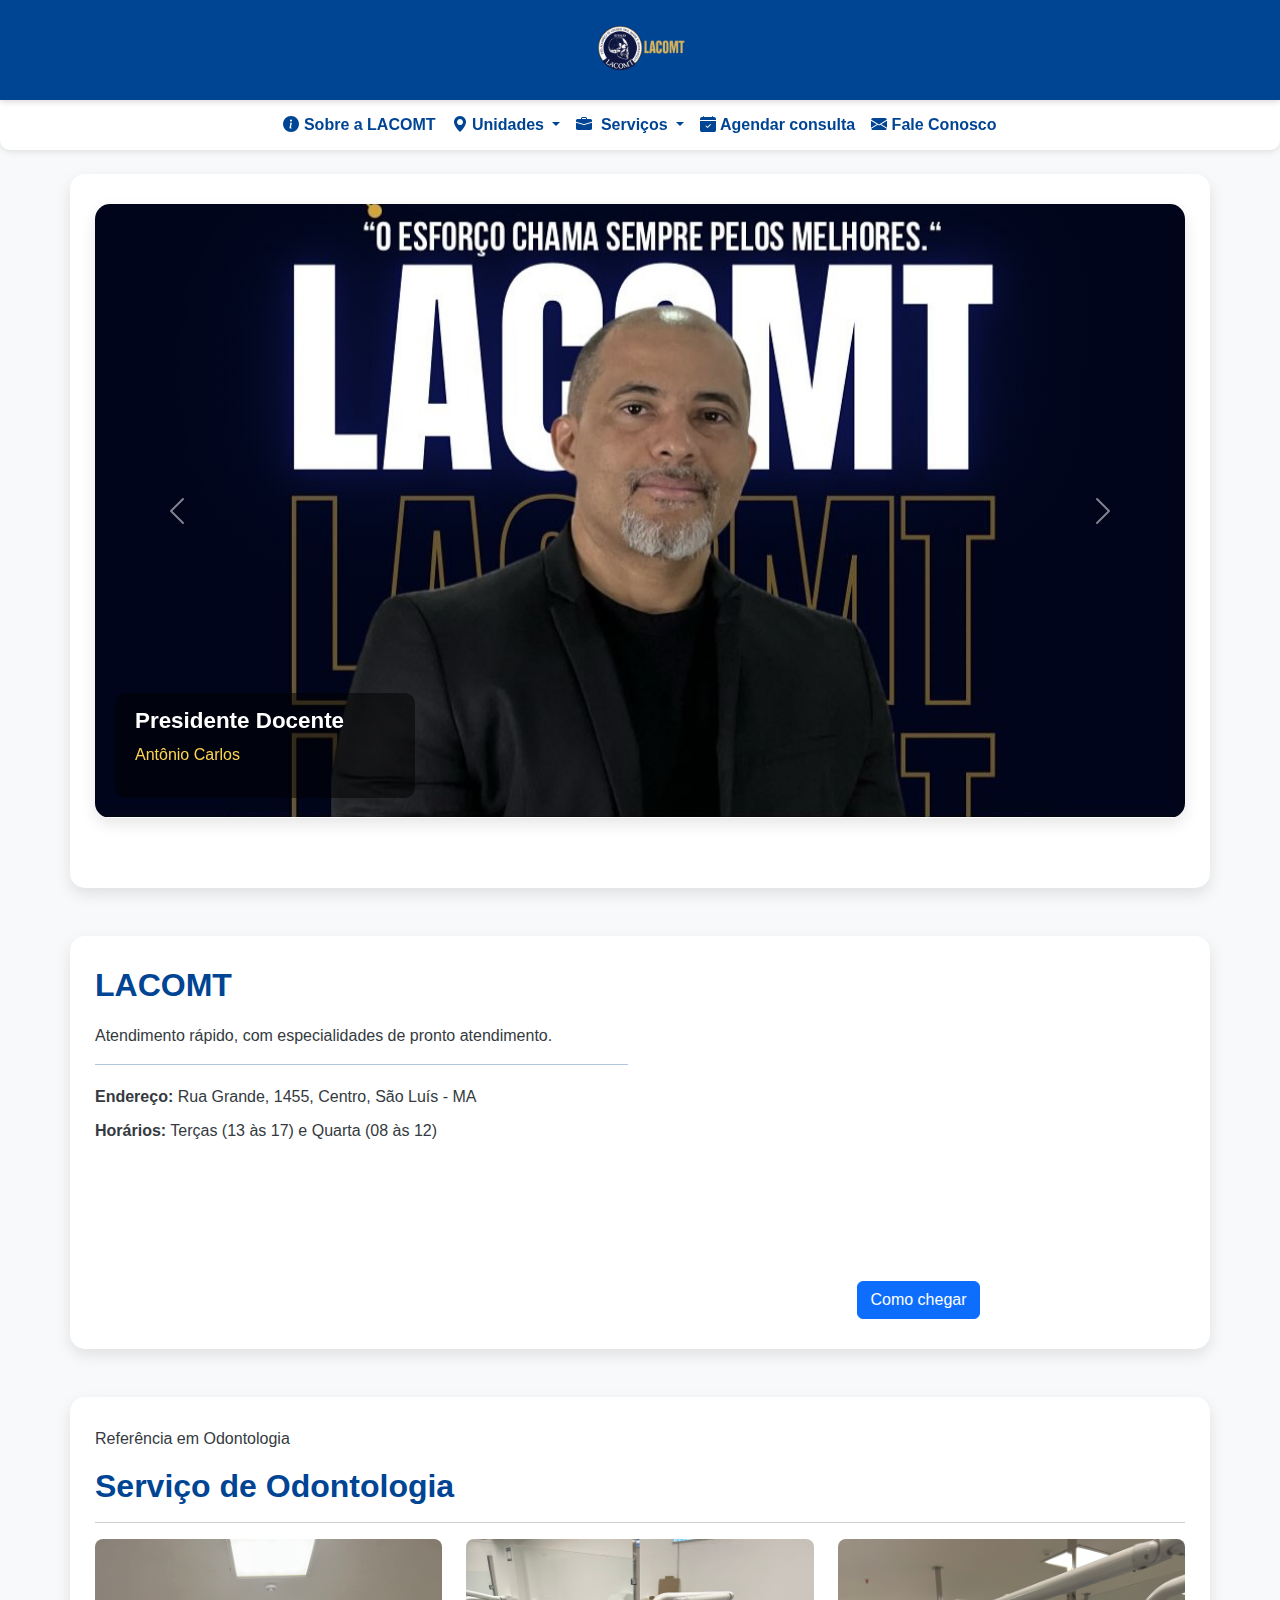
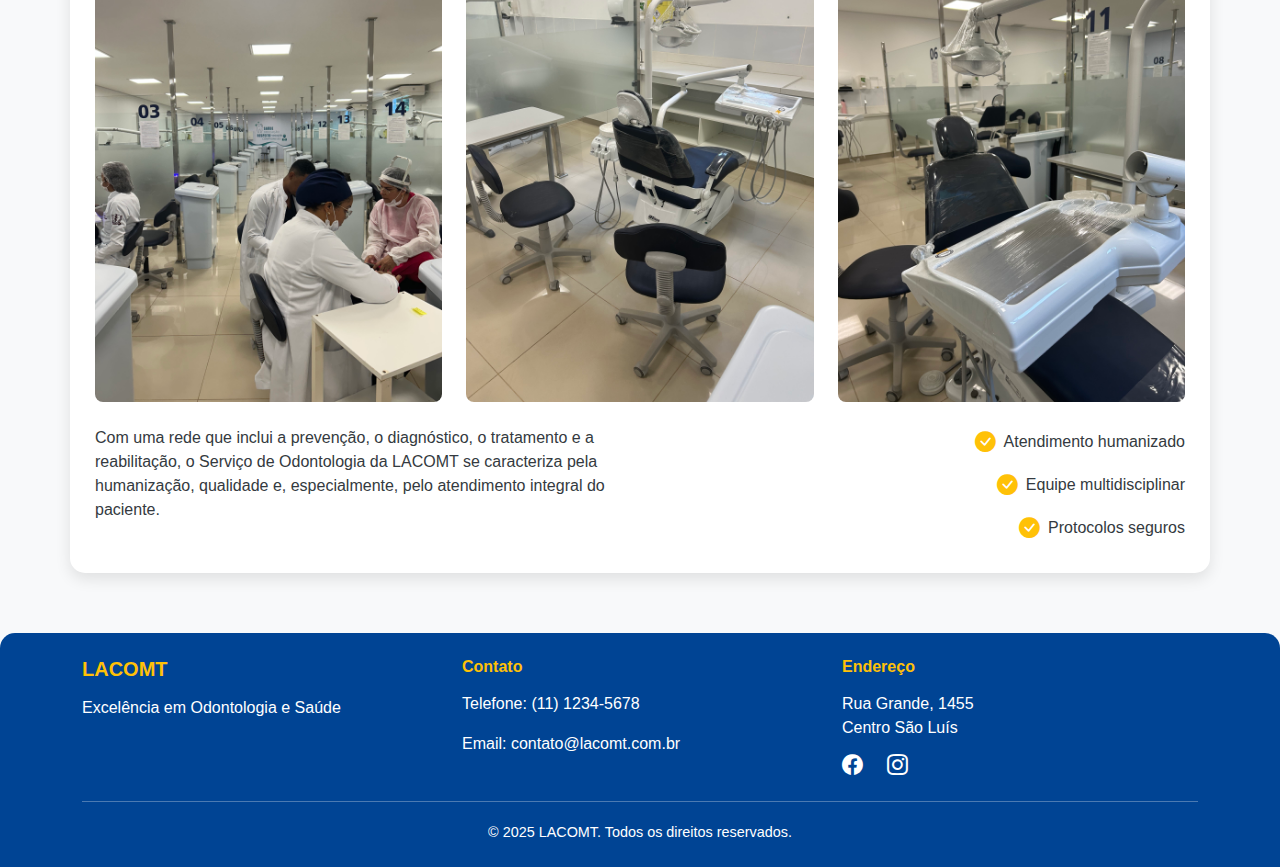
<file: site/index.html>
<!DOCTYPE html>
<html lang="pt-BR">

<head>
    <meta charset="UTF-8" />
    <meta name="viewport" content="width=device-width, initial-scale=1" />
    <title>LACOMT - Excelência em Odontologia e Saúde</title>

    <!-- Bootstrap CSS -->
    <link href="https://cdn.jsdelivr.net/npm/bootstrap@5.3.6/dist/css/bootstrap.min.css" rel="stylesheet"
        crossorigin="anonymous" />

    <!-- Bootstrap Icons -->
    <link href="https://cdn.jsdelivr.net/npm/bootstrap-icons@1.11.3/font/bootstrap-icons.css" rel="stylesheet" />

    <!-- CSS Personalizado -->
    <link rel="stylesheet" href="styles/index.css" />
</head>

<body>
    <!-- Topbar -->
    <header>
        <nav class="topbar">
            <div class="container">
                <a href="#"><img src="img/LACOMT novo.png" alt="Logotipo LACOMT" class="logo-topbar" /></a>
            </div>
        </nav>
    </header>

    <!-- Submenu -->
    <nav class="submenu navbar navbar-expand-lg navbar-light">
        <div class="container">
            <button class="navbar-toggler" type="button" data-bs-toggle="collapse" data-bs-target="#submenuDropdowns"
                aria-controls="submenuDropdowns" aria-expanded="false" aria-label="Alternar menu">
                <span class="navbar-toggler-icon"></span>
            </button>

            <div class="collapse navbar-collapse justify-content-center" id="submenuDropdowns">
                <ul class="navbar-nav">

                    <!-- Sobre a LACOMT -->
                    <li class="nav-item">
                        <a class="nav-link" href="#"><i class="bi bi-info-circle-fill"></i> Sobre a LACOMT</a>
                    </li>

                    <!-- Dropdown: Unidades -->
                    <li class="nav-item dropdown">
                        <a class="nav-link dropdown-toggle" href="#" role="button" id="submenuUnidades"
                            aria-expanded="false">
                            <i class="bi bi-geo-alt-fill"></i> Unidades
                        </a>
                        <ul class="dropdown-menu" aria-labelledby="submenuUnidades">
                            <li><a class="dropdown-item" href="#"><i class="bi bi-building"></i> Unidade Centro</a></li>
                        </ul>
                    </li>

                    <!-- Dropdown: Serviços -->
                    <li class="nav-item dropdown">
                        <a class="nav-link dropdown-toggle" href="#" role="button" id="submenuServicos"
                            aria-expanded="false">
                            <i class="bi bi-briefcase-fill me-1"></i> Serviços
                        </a>
                        <ul class="dropdown-menu" aria-labelledby="submenuServicos">
                            <li><a class="dropdown-item" href="#exodontia-simples"><i
                                        class="bi bi-arrow-right-circle-fill"></i> Exodontia Simples</a></li>
                            <li><a class="dropdown-item" href="#terceiro-molar"><i
                                        class="bi bi-arrow-right-circle-fill"></i> Exodontia de Terceiro Molar</a></li>
                            <li><a class="dropdown-item" href="#nivelamento"><i
                                        class="bi bi-arrow-right-circle-fill"></i> Nivelamento de Rebordo</a></li>
                            <li><a class="dropdown-item" href="#gengivoplastias"><i
                                        class="bi bi-arrow-right-circle-fill"></i> Gengivoplastias</a></li>
                            <li><a class="dropdown-item" href="#aumento-coroa"><i
                                        class="bi bi-arrow-right-circle-fill"></i> Aumento de Coroa Clínica</a></li>
                            <li><a class="dropdown-item" href="#frenectomia"><i
                                        class="bi bi-arrow-right-circle-fill"></i> Frenectomia</a></li>
                        </ul>
                    </li>

                    <!-- Agendar consulta -->
                    <li class="nav-item">
                        <a class="nav-link" href="calendario.html"><i class="bi bi-calendar-check-fill"></i> Agendar
                            consulta</a>
                    </li>

                    <!-- Fale Conosco -->
                    <li class="nav-item">
                        <a class="nav-link" href="#"><i class="bi bi-envelope-fill"></i> Fale Conosco</a>
                    </li>

                </ul>
            </div>
        </div>
    </nav>


    <div id="map-info" style="display: none; margin-top: 10px;">
        <!-- Conteúdo extra relacionado ao mapa aqui -->
        <p>Aqui vão informações adicionais sobre o mapa.</p>
    </div>

    <!-- Carrossel -->
    <section class="container my-4">
        <div id="lacomtCarousel" class="carousel slide carousel-fade" data-bs-ride="carousel" data-bs-interval="5000">
            <div class="carousel-inner">
                <div class="carousel-item active">
                    <img src="img/presidente2.JPG" class="d-block w-100" alt="Presidente do corpo docente LACOMT" />
                    <div class="carousel-caption">
                        <h5>Presidente Docente</h5>
                        <p>Antônio Carlos</p>
                    </div>
                </div>
                <div class="carousel-item">
                    <img src="img/presidente discente2.JPG" class="d-block w-100" alt="Presidente Discente LACOMT" />
                    <div class="carousel-caption">
                        <h5>Presidente Discente</h5>
                        <p>Alysson Roberto</p>
                    </div>
                </div>
            </div>
            <button class="carousel-control-prev" type="button" data-bs-target="#lacomtCarousel" data-bs-slide="prev">
                <span class="carousel-control-prev-icon"></span>
                <span class="visually-hidden">Anterior</span>
            </button>
            <button class="carousel-control-next" type="button" data-bs-target="#lacomtCarousel" data-bs-slide="next">
                <span class="carousel-control-next-icon"></span>
                <span class="visually-hidden">Próximo</span>
            </button>
        </div>
    </section>

    <main>
        <section class="emergency-section container my-5">
            <div class="row">
                <div class="col-lg-6">
                    <h2>LACOMT</h2>
                    <p>Atendimento rápido, com especialidades de pronto atendimento.</p>
                    <hr />
                    <p><strong>Endereço:</strong> Rua Grande, 1455, Centro, São Luís - MA</p>
                    <p><strong>Horários:</strong> Terças (13 às 17) e Quarta (08 às 12)</p>
                </div>
                <div class="col-lg-6">
                    <div class="ratio ratio-16x9">
                        <iframe
                            src="https://www.google.com/maps/embed?pb=!1m18!1m12!1m3!1d3985.9215566451758!2d-44.295807825031176!3d-2.532494197445912!2m3!1f0!2f0!3f0!3m2!1i1024!2i768!4f13.1!3m3!1m2!1s0x7f68efc048fc997%3A0xc9ff10c22f400738!2zRXN0w6FjaW8!5e0!3m2!1spt-BR!2sbr!4v1750116351753!5m2!1spt-BR!2sbr"
                            style="border:0;" allowfullscreen="" loading="lazy"
                            referrerpolicy="no-referrer-when-downgrade"></iframe>
                    </div>
                    <div class="text-center mt-3">
                        <a href="https://www.google.com/maps?q=-2.5324942,-44.2932329" target="_blank"
                            rel="noopener noreferrer" class="btn btn-primary">
                            Como chegar
                        </a>
                    </div>
                </div>
            </div>
        </section>

        <!-- Sessão Odontologia -->
        <section class="odontology-section container my-5">
            <div class="odontology-content">
                <p>Referência em Odontologia</p>
                <h2>Serviço de Odontologia</h2>
                <hr />
                <div class="row mb-4">
                    <div class="col-md-4"><img src="img/clinica1.jpg" alt="Clínica 1" class="img-fluid" /></div>
                    <div class="col-md-4"><img src="img/clinica2.jpg" alt="Clínica 2" class="img-fluid" /></div>
                    <div class="col-md-4"><img src="img/clinica3.jpg" alt="Clínica 3" class="img-fluid" /></div>
                </div>
                <div class="row">
                    <div class="col-md-6">
                        <p>Com uma rede que inclui a prevenção, o diagnóstico, o tratamento e a reabilitação, o Serviço
                            de Odontologia da LACOMT se caracteriza pela humanização, qualidade e, especialmente, pelo
                            atendimento integral do paciente.</p>
                    </div>
                    <div class="col-md-6">
                        <ul class="odontology-list">
                            <li><i class="bi bi-check-circle-fill"></i> Atendimento humanizado</li>
                            <li><i class="bi bi-check-circle-fill"></i> Equipe multidisciplinar</li>
                            <li><i class="bi bi-check-circle-fill"></i> Protocolos seguros</li>
                        </ul>
                    </div>
                </div>
            </div>
        </section>
    </main>

    <!-- Rodapé -->
    <footer class="footer-lacomt text-white py-4">
        <div class="container">
            <div class="row">
                <div class="col-md-4">
                    <h5>LACOMT</h5>
                    <p>Excelência em Odontologia e Saúde</p>
                </div>
                <div class="col-md-4">
                    <h6>Contato</h6>
                    <p>Telefone: <a href="tel:+551112345678" class="text-white">(11) 1234-5678</a></p>
                    <p>Email: <a href="mailto:contato@lacomt.com.br" class="text-white">contato@lacomt.com.br</a></p>
                </div>
                <div class="col-md-4">
                    <h6>Endereço</h6>
                    <address>Rua Grande, 1455<br />Centro São Luís </address>
                    <div>
                        <a href="#" class="text-white me-2"><i class="bi bi-facebook"></i></a>
                        <a href="#" class="text-white"><i class="bi bi-instagram"></i></a>
                    </div>
                </div>
            </div>
            <hr class="border-light" />
            <div class="text-center">&copy; 2025 LACOMT. Todos os direitos reservados.</div>
        </div>
    </footer>

    <!-- Bootstrap JS -->
    <script src="https://cdn.jsdelivr.net/npm/bootstrap@5.3.6/dist/js/bootstrap.bundle.min.js"
        crossorigin="anonymous"></script>

    <!-- JS Personalizado -->
    <script src="js/index.js"></script>
</body>

</html>
</file>
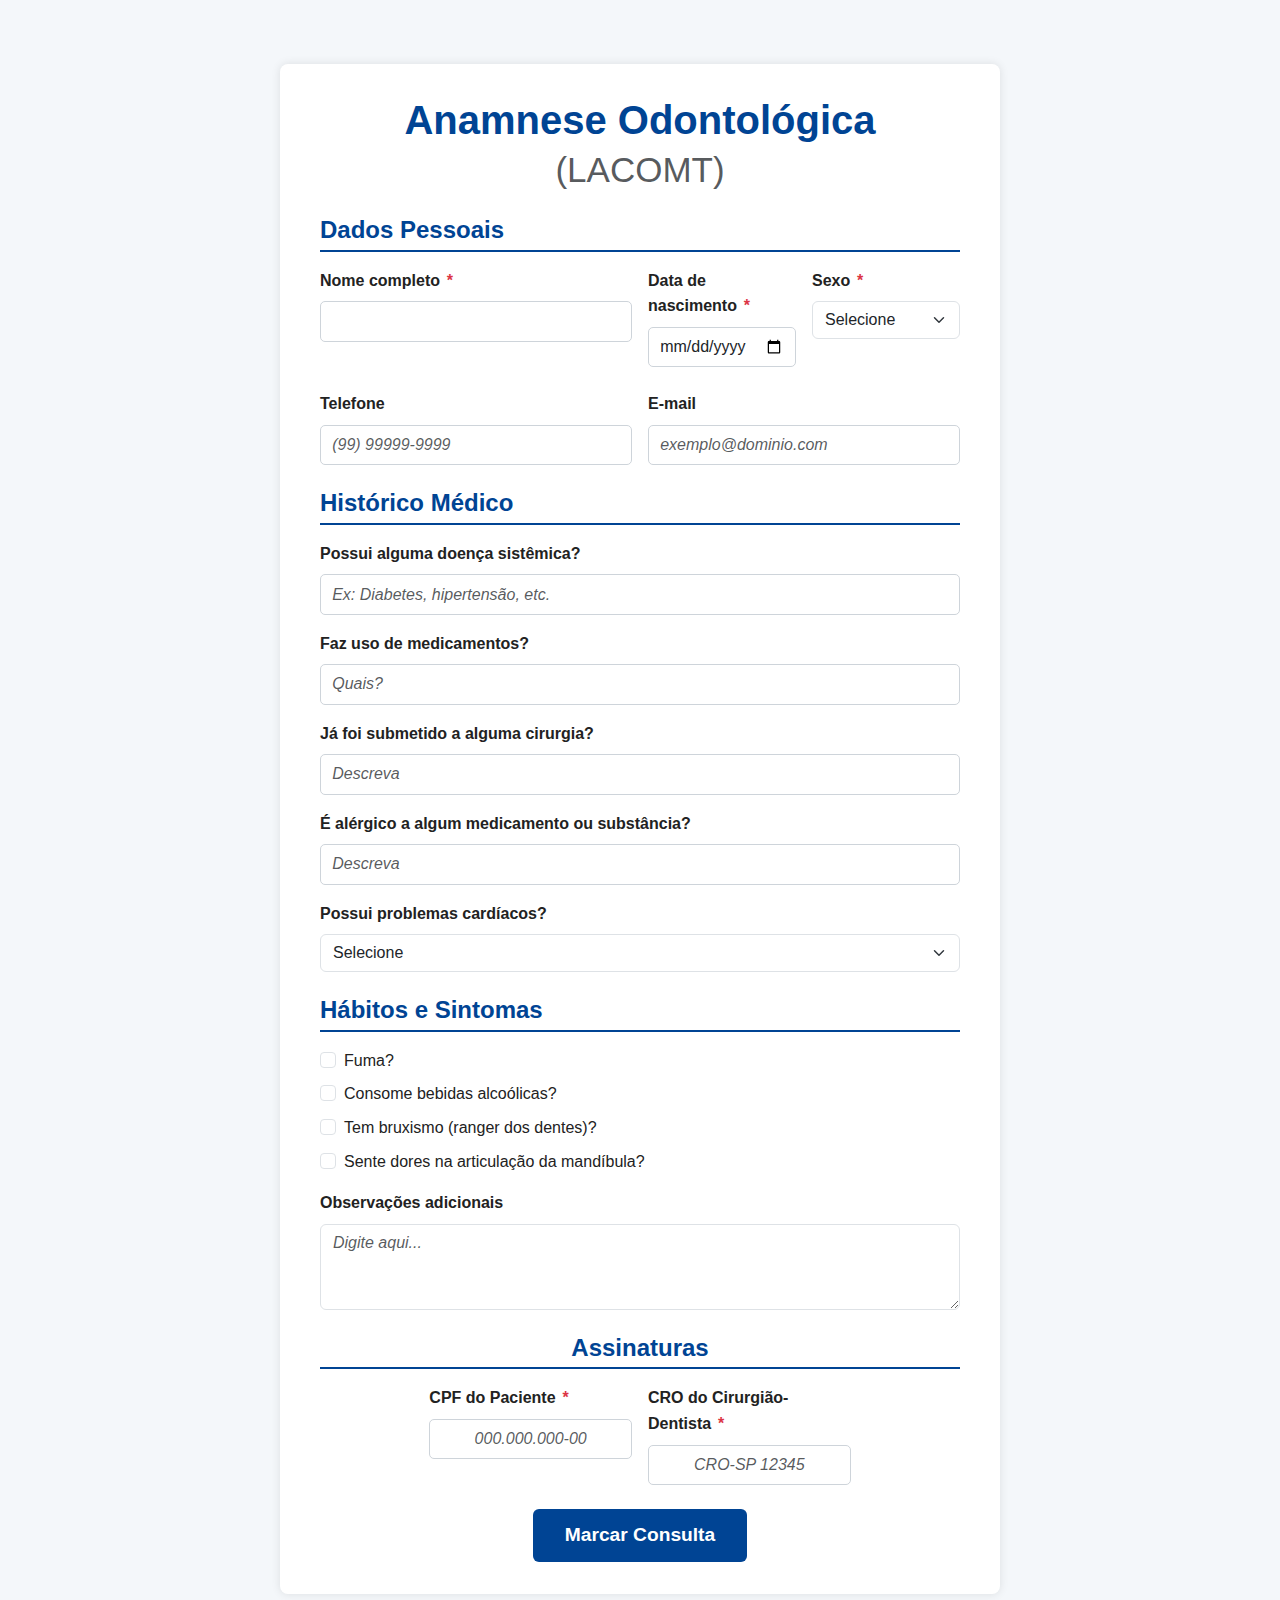
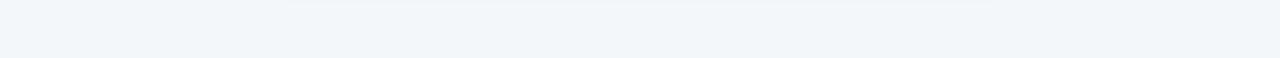
<file: site/anamenese.html>
<!DOCTYPE html>
<html lang="pt-BR">

<head>
    <meta charset="UTF-8" />
    <meta name="viewport" content="width=device-width, initial-scale=1" />
    <title>LACOMT - Anamnese Odontológica</title>

    <!-- Bootstrap CSS (opcional, para estilos prontos) -->
    <link href="https://cdn.jsdelivr.net/npm/bootstrap@5.3.6/dist/css/bootstrap.min.css" rel="stylesheet" />

    <!-- Seu CSS customizado -->
    <link rel="stylesheet" href="styles/anamenese.css" />
</head>

<body>

    <main class="container my-5" role="main">
        <form id="formAnamnese" novalidate>
            <h1 class="text-center mb-4">
                Anamnese Odontológica<br />
                <small class="text-muted">(LACOMT)</small>
            </h1>

            <!-- Dados Pessoais -->
            <section>
                <h2 class="h4 mb-3">Dados Pessoais</h2>
                <div class="row g-3">
                    <div class="col-md-6">
                        <label for="nome" class="form-label">Nome completo <span class="text-danger">*</span></label>
                        <input type="text" class="form-control" id="nome" name="nome" required autocomplete="name" />
                    </div>
                    <div class="col-md-3">
                        <label for="dataNascimento" class="form-label">Data de nascimento <span
                                class="text-danger">*</span></label>
                        <input type="date" class="form-control" id="dataNascimento" name="dataNascimento" required />
                    </div>
                    <div class="col-md-3">
                        <label for="sexo" class="form-label">Sexo <span class="text-danger">*</span></label>
                        <select class="form-select" id="sexo" name="sexo" required>
                            <option value="" disabled selected>Selecione</option>
                            <option>Masculino</option>
                            <option>Feminino</option>
                            <option>Outro</option>
                        </select>
                    </div>
                </div>

                <div class="row g-3 mt-2">
                    <div class="col-md-6">
                        <label for="telefone" class="form-label">Telefone</label>
                        <input type="tel" class="form-control" id="telefone" name="telefone" autocomplete="tel"
                            placeholder="(99) 99999-9999" />
                    </div>
                    <div class="col-md-6">
                        <label for="email" class="form-label">E-mail</label>
                        <input type="email" class="form-control" id="email" name="email" autocomplete="email"
                            placeholder="exemplo@dominio.com" />
                    </div>
                </div>
            </section>

            <!-- Histórico Médico -->
            <section class="mt-4">
                <h2 class="h4 mb-3">Histórico Médico</h2>

                <div class="mb-3">
                    <label for="doencas" class="form-label">Possui alguma doença sistêmica?</label>
                    <input type="text" class="form-control" id="doencas" name="doencas"
                        placeholder="Ex: Diabetes, hipertensão, etc." />
                </div>

                <div class="mb-3">
                    <label for="medicamentos" class="form-label">Faz uso de medicamentos?</label>
                    <input type="text" class="form-control" id="medicamentos" name="medicamentos"
                        placeholder="Quais?" />
                </div>

                <div class="mb-3">
                    <label for="cirurgias" class="form-label">Já foi submetido a alguma cirurgia?</label>
                    <input type="text" class="form-control" id="cirurgias" name="cirurgias" placeholder="Descreva" />
                </div>

                <div class="mb-3">
                    <label for="alergias" class="form-label">É alérgico a algum medicamento ou substância?</label>
                    <input type="text" class="form-control" id="alergias" name="alergias" placeholder="Descreva" />
                </div>

                <div class="mb-3">
                    <label for="problemasCardiacos" class="form-label">Possui problemas cardíacos?</label>
                    <select class="form-select" id="problemasCardiacos" name="problemasCardiacos">
                        <option value="" disabled selected>Selecione</option>
                        <option>Sim</option>
                        <option>Não</option>
                    </select>
                </div>
            </section>

            <!-- Hábitos e Sintomas -->
            <section class="mt-4">
                <h2 class="h4 mb-3">Hábitos e Sintomas</h2>

                <div class="form-check mb-2">
                    <input class="form-check-input" type="checkbox" value="sim" id="fuma" name="fuma" />
                    <label class="form-check-label" for="fuma">Fuma?</label>
                </div>
                <div class="form-check mb-2">
                    <input class="form-check-input" type="checkbox" value="sim" id="alcoo" name="alcoo" />
                    <label class="form-check-label" for="alcoo">Consome bebidas alcoólicas?</label>
                </div>
                <div class="form-check mb-2">
                    <input class="form-check-input" type="checkbox" value="sim" id="bruxismo" name="bruxismo" />
                    <label class="form-check-label" for="bruxismo">Tem bruxismo (ranger dos dentes)?</label>
                </div>
                <div class="form-check mb-3">
                    <input class="form-check-input" type="checkbox" value="sim" id="dores" name="dores" />
                    <label class="form-check-label" for="dores">Sente dores na articulação da mandíbula?</label>
                </div>
            </section>

            <!-- Observações -->
            <section class="mb-4">
                <label for="observacoes" class="form-label">Observações adicionais</label>
                <textarea class="form-control" id="observacoes" name="observacoes" rows="3"
                    placeholder="Digite aqui..."></textarea>
            </section>

            <!-- Assinaturas -->
            <section>
                <h2 class="h4 text-center mb-3">Assinaturas</h2>
                <div class="row justify-content-center g-3">
                    <div class="col-md-4 d-flex flex-column align-items-center">
                        <label for="cpfPaciente" class="form-label w-100">CPF do Paciente <span
                                class="text-danger">*</span></label>
                        <input type="text" class="form-control text-center" id="cpfPaciente" name="cpfPaciente"
                            placeholder="000.000.000-00" required />
                    </div>

                    <div class="col-md-4 d-flex flex-column align-items-center">
                        <label for="croDentista" class="form-label w-100">CRO do Cirurgião-Dentista <span
                                class="text-danger">*</span></label>
                        <input type="text" class="form-control text-center" id="croDentista" name="croDentista"
                            placeholder="CRO-SP 12345" required />
                    </div>
                </div>
            </section>

            <!-- Botão -->
            <div class="text-center mt-4">
                <button type="submit" class="btn btn-primary btn-lg">Marcar Consulta</button>
            </div>

            <!-- Mensagem visual -->
            <div id="mensagem" class="alert alert-success text-center mt-3 visually-hidden" role="alert">
                Consulta marcada!
            </div>
        </form>
    </main>

    <!-- JS externo, com defer para não bloquear o carregamento -->
    <script src="js/anamenese.js" defer></script>

    <!-- Bootstrap JS Bundle (opcional, só se usar componentes JS do Bootstrap) -->
    <script src="https://cdn.jsdelivr.net/npm/bootstrap@5.3.6/dist/js/bootstrap.bundle.min.js" defer></script>
</body>

</html>
</file>
<file: site/styles/index.css>
/* ==========================
   RESET GLOBAL E BASE
========================== */
*,
*::before,
*::after {
  margin: 0;
  padding: 0;
  box-sizing: border-box;
}

body {
  font-family: Arial, sans-serif;
  background-color: #f8f9fa;
  color: #343a40;
  line-height: 1.5;
  min-height: 100vh;

  /* Espaço para topbar (100px) + submenu (50px aprox) fixos no topo */
  padding-top: 150px;
}

/* ==========================
   IMAGENS E LINKS
========================== */
img {
  max-width: 100%;
  height: auto;
  display: block;
  border-radius: 8px;
}

a {
  text-decoration: none;
  color: #004494;
  transition: color 0.3s ease;
}

a:hover,
a:focus {
  color: #ffc107;
  text-decoration: underline;
}

/* ==========================
   TOPBAR FIXA
========================== */
.topbar {
  position: fixed;
  top: 0;
  left: 0;
  right: 0;
  height: 100px;
  /* manter altura original */
  background-color: #004494;
  z-index: 1100;
  box-shadow: 0 2px 6px rgba(0, 0, 0, 0.15);
}

.logo-topbar {
  height: 100px;
  display: block;
  margin: 0 auto;
}

/* ==========================
   SUBMENU FIXO
========================== */
.submenu {
  position: fixed;
  top: 100px;
  /* fica abaixo da topbar */
  left: 0;
  right: 0;
  height: 50px;
  /* altura aproximada do submenu */
  background-color: #ffffff;
  box-shadow: 0 2px 6px rgb(0 0 0 / 0.1);
  border-radius: 0 0 10px 10px;
  z-index: 1099;
  margin-bottom: 0;
  transition: background-color 0.3s ease, box-shadow 0.3s ease;
}

/* Ajuste no container do submenu para centralizar conteúdo */
.submenu .container {
  height: 100%;
  display: flex;
  align-items: center;
}

/* Links do submenu */
.submenu .nav-link {
  color: #004494;
  font-weight: 600;
  padding: 10px 15px;
  transition: background-color 0.3s, color 0.3s;
}

.submenu .nav-link:hover,
.submenu .nav-link:focus {
  color: #ffc107;
  background-color: rgba(0, 68, 148, 0.1);
  border-radius: 5px;
}

.submenu .dropdown-menu {
  border-radius: 8px;
  border: 1px solid #004494;
  box-shadow: 0 4px 15px rgba(0, 68, 148, 0.2);
}

.submenu .dropdown-item {
  color: #004494;
  font-weight: 500;
  transition: background-color 0.3s, color 0.3s;
}

.submenu .dropdown-item:hover,
.submenu .dropdown-item:focus {
  background-color: #004494;
  color: #fff;
  border-radius: 5px;
} 

/* ==========================
   CARROSSEL
========================== */
.carousel {
  border-radius: 15px;
  overflow: hidden;
  box-shadow: 0 6px 15px rgba(0, 0, 0, 0.1);
  margin-bottom: 40px;
}

.carousel .carousel-caption {
  background-color: rgba(0, 0, 0, 0.5);
  border-radius: 10px;
  padding: 15px 20px;
  bottom: 20px;
  max-width: 300px;
  left: 20px;
  text-align: left;
}

.carousel-caption h5 {
  font-weight: 700;
  font-size: 1.4rem;
}

.carousel-caption p {
  font-size: 1rem;
  margin-top: 4px;
  color: #ffd54f;
}

/* ==========================
   SEÇÕES PRINCIPAIS
========================== */
section.container {
  background-color: #fff;
  padding: 30px 25px;
  margin-bottom: 40px;
  border-radius: 15px;
  box-shadow: 0 6px 15px rgb(0 0 0 / 0.1);
}

/* Emergency Section */
.emergency-section h2 {
  color: #004494;
  margin-bottom: 20px;
  font-weight: 700;
}

.emergency-section hr {
  border-color: #004494;
  opacity: 0.3;
  margin-bottom: 20px;
}

.emergency-section p {
  font-size: 1rem;
  margin-bottom: 10px;
}

/* Odontology Section */
.odontology-list {
  list-style: none;
  padding-left: 0;
  display: flex;
  flex-direction: column;
  align-items: flex-end;
  gap: 12px;

  margin: 0;
}

.odontology-section h2 {
  font-weight: 700;
  margin-bottom: 15px;
  color: #004494;
  
}

.odontology-list li {
  display: flex;
  align-items: center;
  gap: 8px;
  font-size: 1rem;
  color: #343a40;
}

.odontology-list li i {
  color: #ffc107;
  font-size: 1.3rem;
}

/* ==========================
   RODAPÉ
========================== */
.footer-lacomt {
  background-color: #004494;
  padding: 30px 20px 15px;
  margin-top: 60px;
  border-radius: 15px 15px 0 0;
}

.footer-lacomt h5,
.footer-lacomt h6 {
  color: #ffc107;
  margin-bottom: 15px;
  font-weight: 700;
}

.footer-lacomt a {
  color: #fff;
  transition: color 0.3s;
}

.footer-lacomt a:hover,
.footer-lacomt a:focus {
  color: #ffc107;
  text-decoration: underline;
}

.footer-lacomt address {
  font-style: normal;
  margin-bottom: 10px;
}

.footer-lacomt .bi {
  font-size: 1.3rem;
  margin-right: 12px;
  vertical-align: middle;
}

.footer-lacomt hr {
  border-color: #ffc107;
  opacity: 0.3;
  margin: 20px 0;
}

.footer-lacomt .text-center {
  font-size: 0.9rem;
}

/* ==========================
   RESPONSIVIDADE
========================== */
@media (max-width: 992px) {
  .odontology-content .row>div {
    margin-bottom: 20px;
  }

  .carousel .carousel-caption {
    max-width: 100%;
    left: 10px;
    right: 10px;
    bottom: 10px;
  }
}

@media (max-width: 576px) {
  .submenu .navbar-nav {
    text-align: center;
  }

  .odontology-content ul li {
    font-size: 0.95rem;
  }

  .footer-lacomt {
    text-align: center;
  }
}
</file>
<file: site/styles/anamenese.css>
/* Reset básico */
*,
*::before,
*::after {
    box-sizing: border-box;
}

body {
    font-family: 'Segoe UI', Tahoma, Geneva, Verdana, sans-serif;
    background-color: #f4f7fa;
    color: #333;
    line-height: 1.6;
    padding: 1rem;
}

/* Container principal */
main.container {
    max-width: 720px;
    margin: 0 auto;
    background: #fff;
    padding: 2rem 2.5rem;
    border-radius: 8px;
    box-shadow: 0 0 10px rgb(0 0 0 / 0.1);
}

/* Títulos */
h1,
h2.h4 {
    color: #004494;
    /* azul */
    font-weight: 700;
}

h1 small {
    font-weight: 400;
    color: #6c757d;
}

h2.h4 {
    border-bottom: 2px solid #004494;
    padding-bottom: 0.3rem;
    margin-bottom: 1rem;
}

/* Labels */
label.form-label {
    font-weight: 600;
    color: #222;
}

/* Inputs e selects */
input[type="text"],
input[type="email"],
input[type="tel"],
input[type="date"],
select,
textarea {
    width: 100%;
    padding: 0.45rem 0.7rem;
    border: 1.8px solid #ced4da;
    border-radius: 5px;
    font-size: 1rem;
    transition: border-color 0.25s ease-in-out, box-shadow 0.25s ease-in-out;
    font-family: inherit;
    resize: vertical;
}

input[type="text"]:focus,
input[type="email"]:focus,
input[type="tel"]:focus,
input[type="date"]:focus,
select:focus,
textarea:focus {
    outline: none;
    border-color: #004494;
    box-shadow: 0 0 5px rgba(0, 68, 148, 0.5);
}

/* Placeholders */
::placeholder {
    color: #999;
    font-style: italic;
}

/* Checkbox e radios */
.form-check-label {
    cursor: pointer;
    user-select: none;
    font-weight: 500;
    color: #222;
}

.form-check-input:focus {
    outline-offset: 2px;
    outline: 2px solid #004494;
}

/* Botão */
button[type="submit"] {
    background-color: #004494;
    border: none;
    color: white;
    padding: 0.75rem 2rem;
    font-size: 1.2rem;
    font-weight: 700;
    border-radius: 6px;
    cursor: pointer;
    transition: background-color 0.3s ease;
}

button[type="submit"]:hover,
button[type="submit"]:focus {
    background-color: #002f6c;
    outline: none;
}

/* Mensagem sucesso */
#mensagem {
    font-weight: 600;
    color: #155724;
    background-color: #d4edda;
    border: 1.5px solid #c3e6cb;
    border-radius: 5px;
    padding: 0.75rem 1rem;
    margin-top: 1rem;
}

/* Marcação de campos obrigatórios */
.text-danger {
    font-weight: 700;
    margin-left: 0.15rem;
}

/* Responsividade */
@media (max-width: 576px) {
    main.container {
        padding: 1.5rem 1rem;
    }

    button[type="submit"] {
        width: 100%;
        font-size: 1rem;
        padding: 0.65rem;
    }
}
</file>
